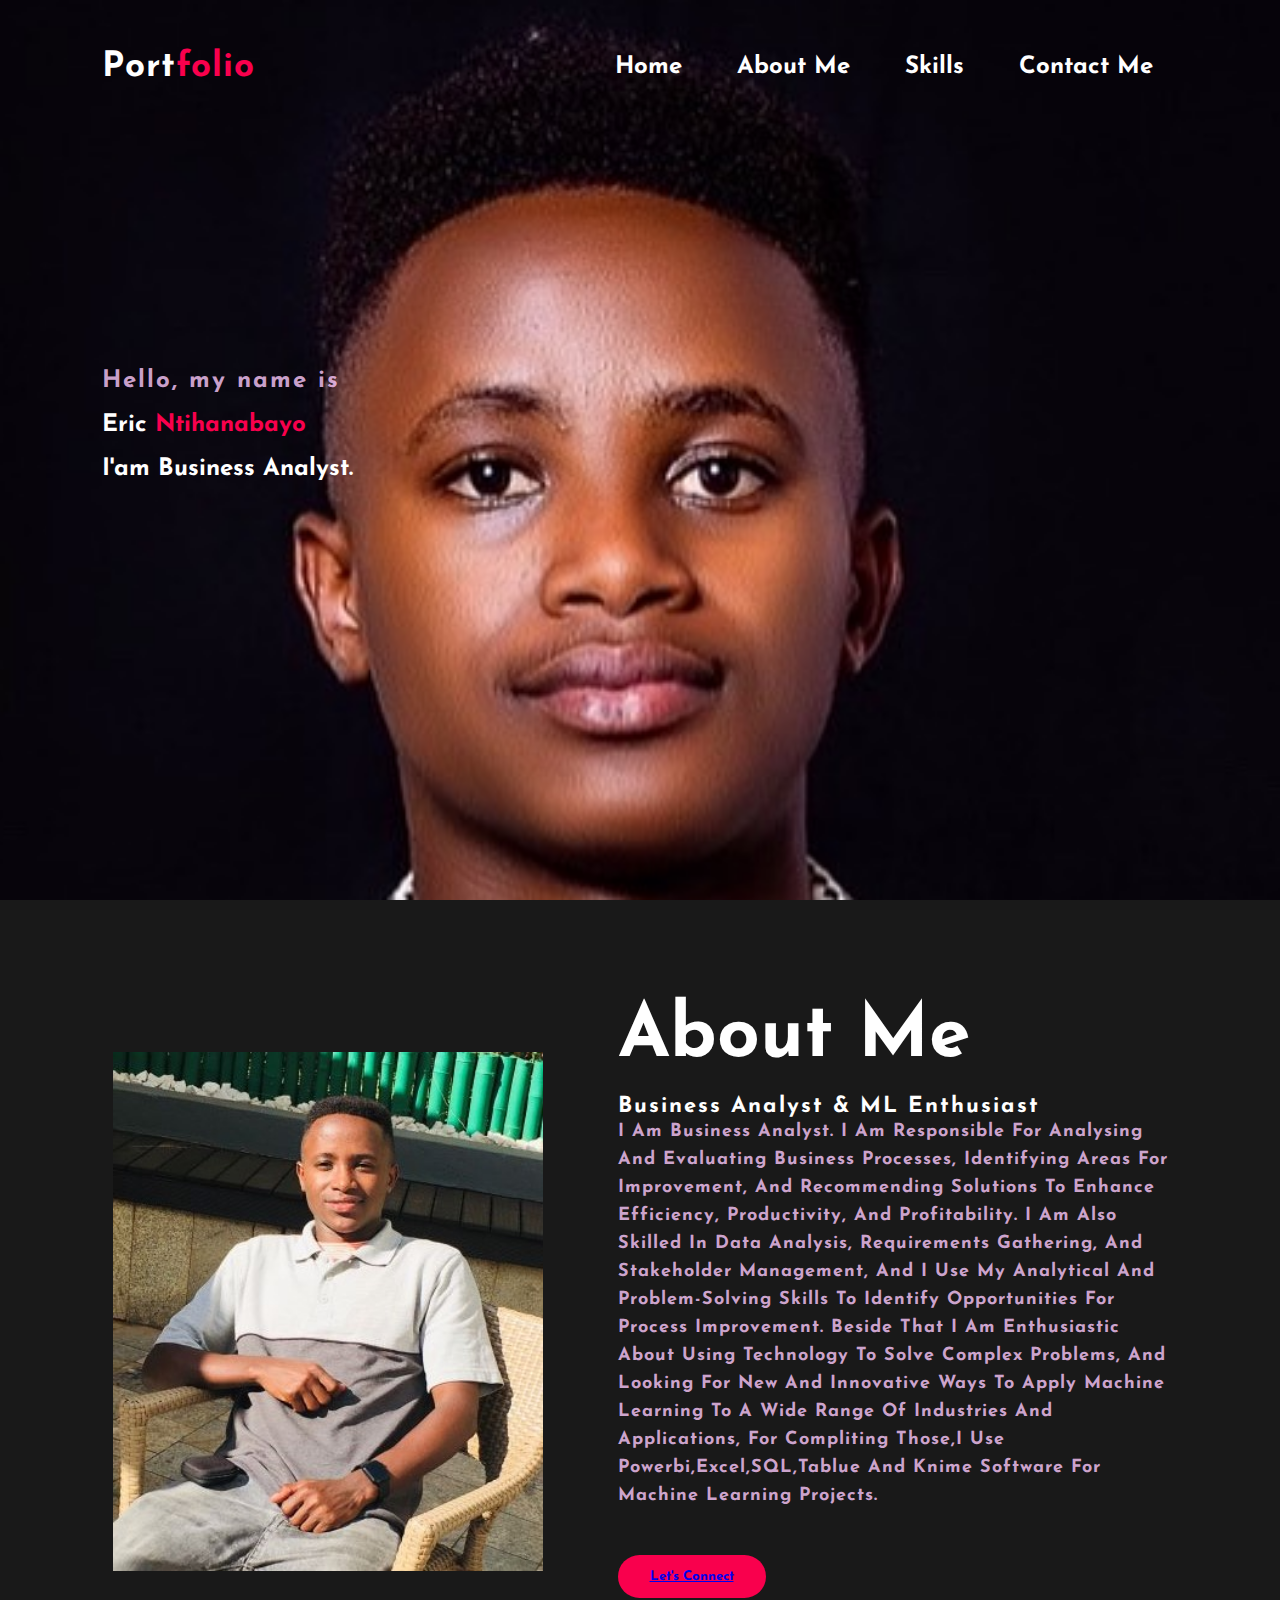
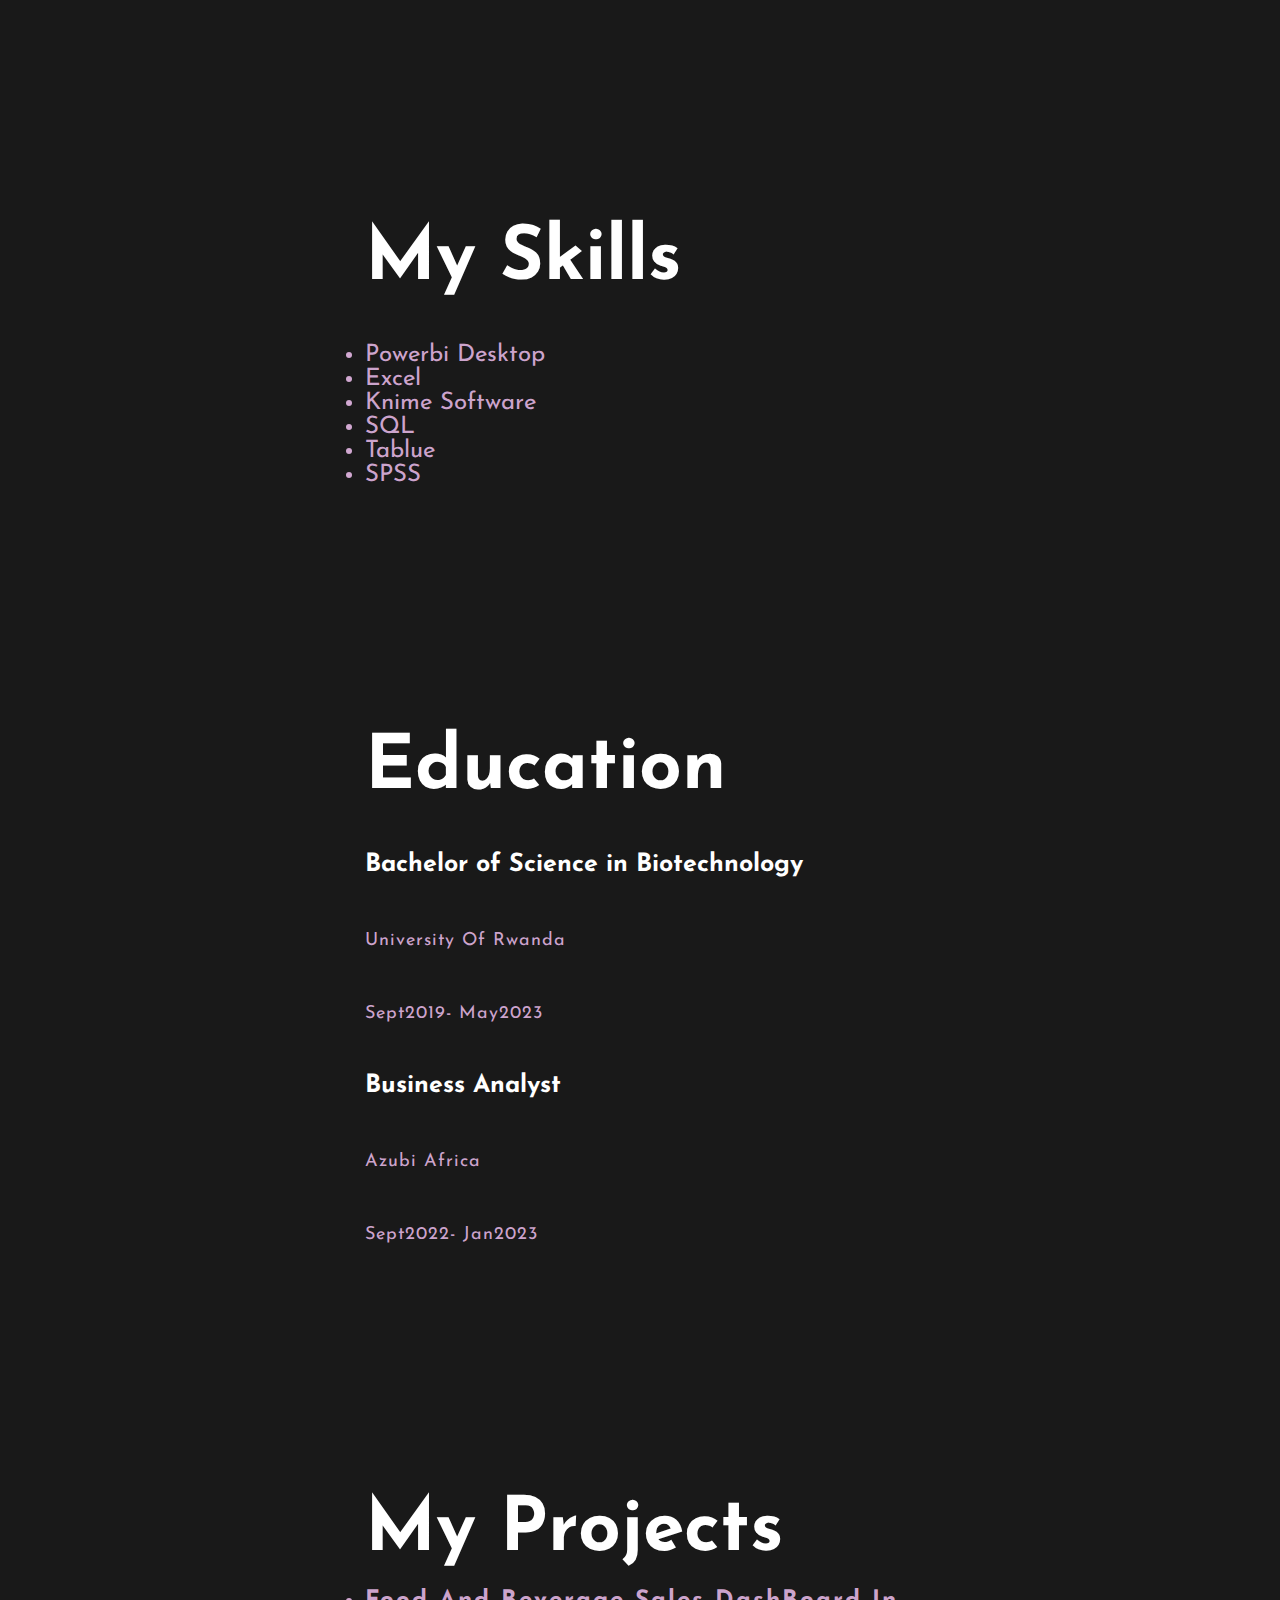
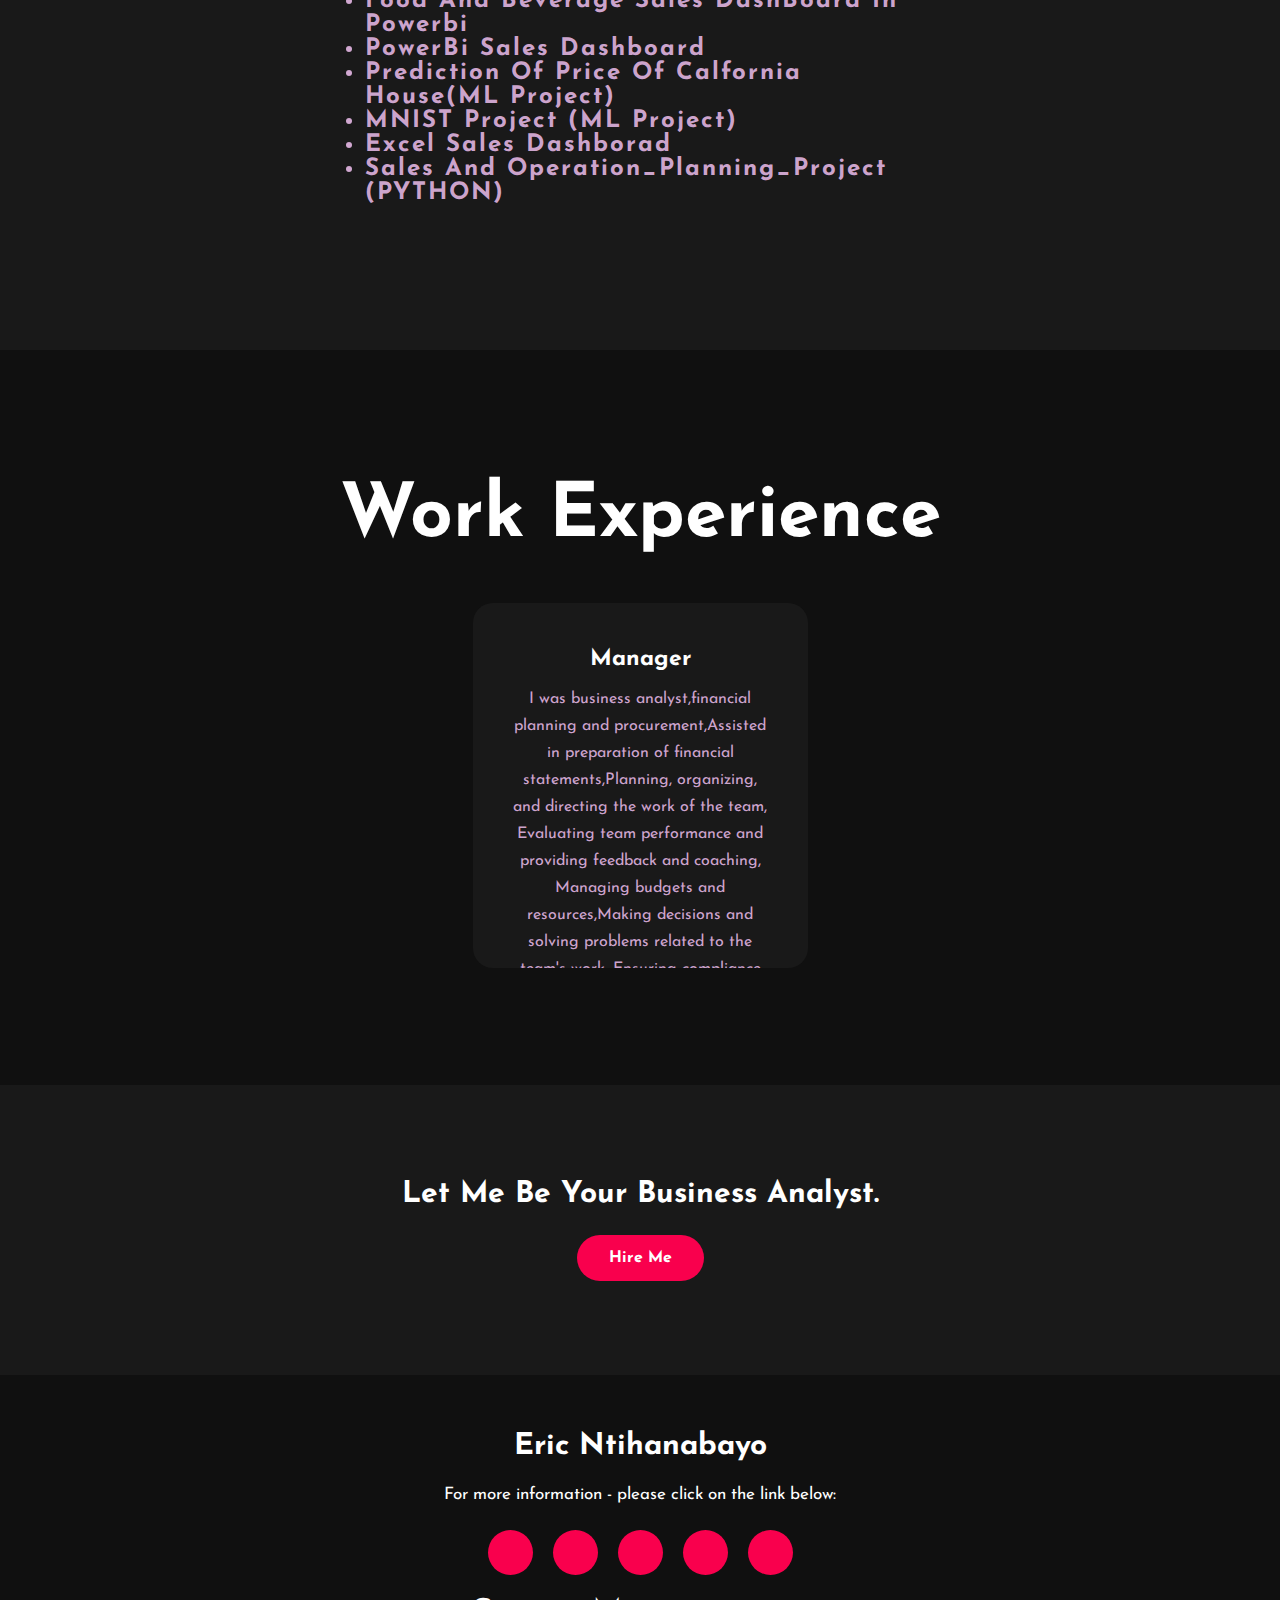
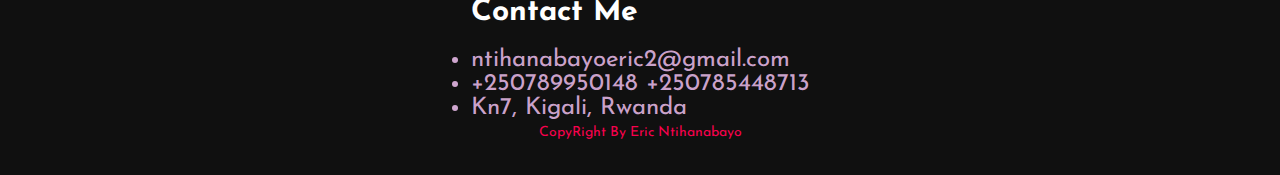
<file: index.html>
<!DOCTYPE html>
<html>
<head>
	<title>Portfolio website</title>
	<link rel="stylesheet" type="text/css" href="css/style.css">

	<link rel="preconnect" href="https://fonts.gstatic.com">
	<link
		href="https://fonts.googleapis.com/css2?family=Josefin+Sans:ital,wght@0,100;0,200;0,300;0,400;0,500;0,600;0,700;1,100;1,200;1,300;1,400;1,500;1,600;1,700&display=swap"
		rel="stylesheet">

	<link rel="stylesheet" href="https://cdnjs.cloudflare.com/ajax/libs/font-awesome/5.15.3/css/all.min.css"
		integrity="sha512-iBBXm8fW90+nuLcSKlbmrPcLa0OT92xO1BIsZ+ywDWZCvqsWgccV3gFoRBv0z+8dLJgyAHIhR35VZc2oM/gI1w=="
		crossorigin="anonymous" referrerpolicy="no-referrer" />

</head>

<body>
	<!----hero Section start---->

	<div class="hero">
		<nav>
			<h2 class="logo">Port<span>folio</span></h2>
			<ul>
				<li><a href="#">Home</a></li>
				<li><a href="#about">About Me</a></li>
				<li><a href="#skills">Skills</a> </li>
				<li><a href="#contact">Contact Me</a></li>
			</ul>
		</nav>

		<div class="content">
			<h4 style="font-size:x-large;">Hello, my name is</h4>
			<h1 style="font-size:x-large;">Eric<span> Ntihanabayo</span></h1>
			<h3 style="font-size:x-large;">I'am Business Analyst.</h3>
			<div class="newslatter">
				<form>

				</form>
			</div>
		</div>
	</div>

	<!----About section start---->
	<section id="about" class="about">
		<div class="main">
			<img src="img/Background_image3.jpg">
			<div class="about-text">
				<h2>About Me</h2>
				<h5>Business Analyst & ML Enthusiast
					<p>I am Business analyst. I am responsible for analysing and evaluating business processes,
						identifying areas for improvement, and recommending solutions to enhance efficiency,
						productivity, and profitability. I am also skilled in data analysis, requirements gathering, and
						stakeholder management, and I use my analytical and problem-solving skills to identify
						opportunities for process improvement. Beside that I am enthusiastic about using technology to
						solve complex problems, and looking for new and innovative ways to apply machine learning to a
						wide range of industries and applications, for compliting those,i use Powerbi,Excel,SQL,Tablue
						and Knime software for Machine learning Projects.</p>
					<button type="button"><a href="https://www.linkedin.com/in/eric-ntihanabayo-9582a1231/">Let's
							Connect</a></button>
			</div>
		</div>
	</section>

	<!-- skills -->

	<section id="skills" class="about">
		<div class="main">
			<!-- <img src="img/Background_image3.jpg"> -->
			<div class="about-text">
				<h2>My skills</h2>
				<p style="color: azure;">
				<h5></h5>
				<li>Powerbi Desktop</li>
				<li>Excel</li>
				<li>Knime Software</li>
				<li>SQL</li>
				<LI>Tablue</LI>
				<Li>SPSS</Li>
				</p>
			</div>
		</div>
	</section>
	<section id="Education" class="about">
		<div class="main">
			<!-- <img src="img/Background_image3.jpg"> -->
			<div class="about-text">
				<h2>Education</h2>
				<p>
				<div class="education-item">
					<h3>Bachelor of Science in Biotechnology</h3>
					<p class="school">University Of Rwanda</p>
					<p class="date">Sept2019- May2023</p>
					<h3> Business Analyst</h3>
					<p class="school">Azubi Africa</p>
					<p class="date">Sept2022- Jan2023</p>
					</p>
				</div>

				</p>
			</div>
		</div>
	</section>
	<section id="Projects" class="about">
		<div class="main">
			<!-- <img src="img/Background_image3.jpg"> -->
			<div class="about-text">
				<h2>My Projects</h2>
				<ul style="color:  #fcfc;">
					<h5>
						<li>Food and Beverage Sales DashBoard in Powerbi</li>
						<li>PowerBi Sales Dashboard</li>
						<li>Prediction of Price of Calfornia House(ML Project)</li>
						<li>MNIST Project (ML Project)</li>
						<li>Excel Sales Dashborad</li>
						<li>Sales and Operation_Planning_Project (PYTHON)</li>
					</h5>
				</ul>

				</p>
			</div>
		</div>
	</section>
	<!-----service section start----------->
	<div class="service">
		<div class="title">
			<h2>Work Experience</h2>
		</div>

		<div class="box" style="height:50%;">
			<div class="card">
				<i class="fas fa-bars"></i>
				<h5>Manager </h5>
				<div class="pra">

					<p> I was business analyst,financial planning and procurement,Assisted in preparation of financial
						statements,Planning, organizing, and directing the work of the team, Evaluating team
						performance and providing feedback and coaching, Managing budgets and resources,Making
						decisions and solving problems related to the team's work, Ensuring compliance with company
						policies and procedures, as well as with relevant laws and regulations at Ruhango Bakery
						.</p>
					<p style="text-align: center;">
						<a class="button" href="#">Read More</a>
					</p>
				</div>
			</div>

		</div>
	</div>

	<!------Contact Me------>
	<div class="contact-me">
		<p>Let Me Be Your Business Analyst.</p>
		<a class="button-two" href="mailto:ntihanabayoeric2@gmail.com">Hire Me</a>
	</div>

	<!------footer start--------->
	<footer>
		<p>Eric Ntihanabayo</p>
		<p>For more information - please click on the link below:</p>
		<div class="social">
			<a href="https://www.facebook.com/profile.php?id=100082606875550&mibextid=LQQJ4d"><i
					class="fab n_mula_eric fa-facebook-f"></i></a>
			<a href="https://www.instagram.com/n_mula_eric/"><i class="fab n_mula_eric fa-instagram"></i></a>
			<a href="https://www.linkedin.com/in/eric-ntihanabayo-9582a1231/"><i
					class="fab ERIC NTIHANABAYO fa-linkedin"></i></a>
			<a href="https://twitter.com/ericntihanabayo"><i class="fab ERIC NTIHANABAYO fa-twitter"></i></a>
			<a href="https://github.com/Ntihanab?tab=projects"><i class="fab ERIC NTIHANABAYO fa-github"></i></a>
		</div>
		<section id="contact">
			<p>Contact Me</p>
			<ul>
				<li><i class="fas fa-envelope"></i>ntihanabayoeric2@gmail.com</li>
				<li><i class="fas fa-phone"></i> +250789950148 +250785448713</li>
				<li><i class="fas fa-map-marker-alt"></i> Kn7, Kigali, Rwanda</li>
			</ul>

		</section>
		<p class="end">CopyRight By Eric Ntihanabayo</p>
	</footer>
</body>

</html>
</file>
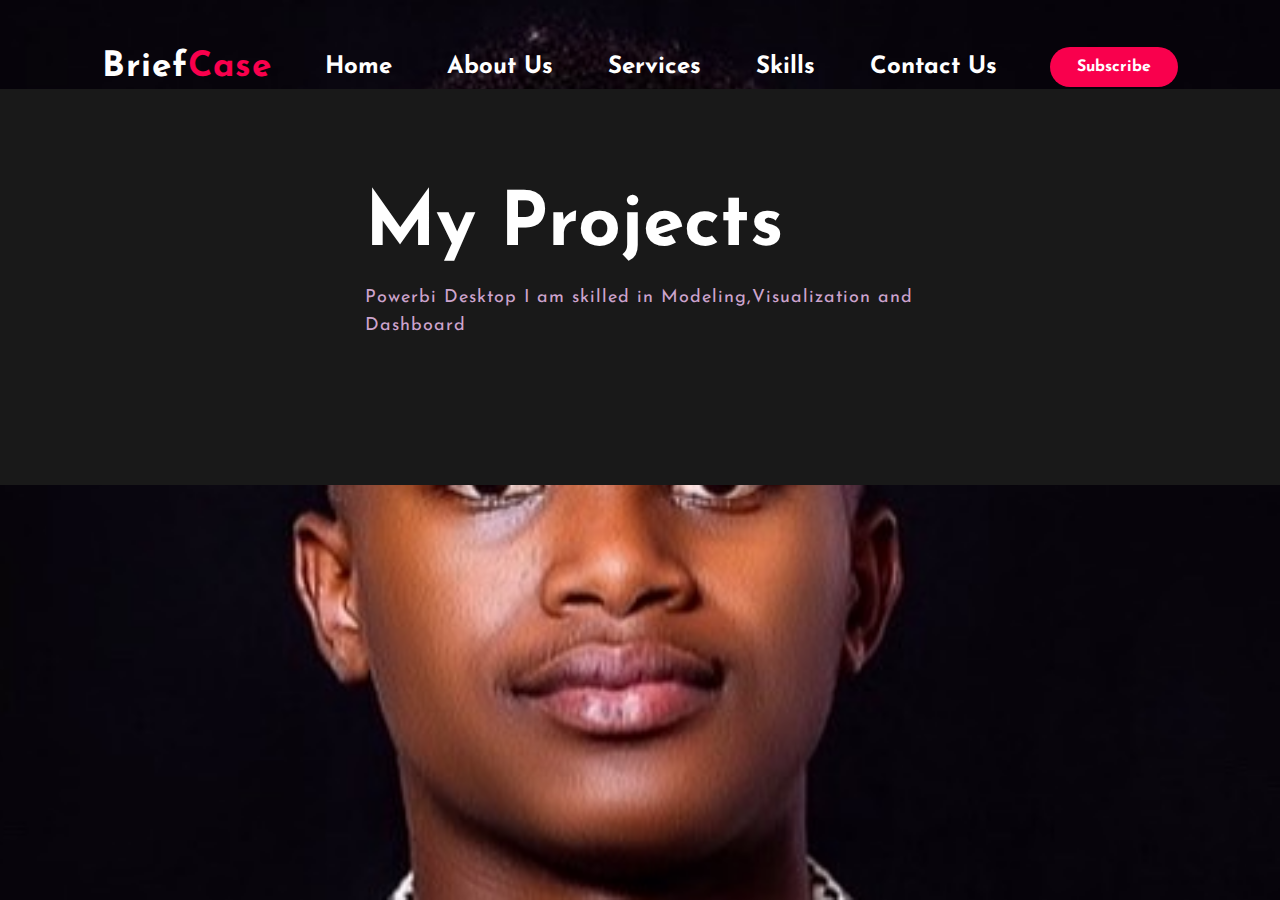
<file: education.html>
<!DOCTYPE html>
<html lang="en">
<head>
    <title>MySkills</title>
	<link rel="stylesheet" type="text/css" href="css/style.css">

	<link rel="preconnect" href="https://fonts.gstatic.com">
  <link href="https://fonts.googleapis.com/css2?family=Josefin+Sans:ital,wght@0,100;0,200;0,300;0,400;0,500;0,600;0,700;1,100;1,200;1,300;1,400;1,500;1,600;1,700&display=swap" rel="stylesheet">

  <link rel="stylesheet" href="https://cdnjs.cloudflare.com/ajax/libs/font-awesome/5.15.3/css/all.min.css" integrity="sha512-iBBXm8fW90+nuLcSKlbmrPcLa0OT92xO1BIsZ+ywDWZCvqsWgccV3gFoRBv0z+8dLJgyAHIhR35VZc2oM/gI1w==" crossorigin="anonymous" referrerpolicy="no-referrer" />

</head>
<body>
    <div class="hero">
		<nav>
			<h2 class="logo">Brief<span>Case</span></h2>
			<ul>
				<li><a href="index.html">Home</a></li>
				<li><a href="#about">About Us</a></li>
				<li><a href="#">Services</a></li>
				<li><a href="skills.html">Skills</a> </li>
				<li><a href="#">Contact Us</a></li>
			</ul>
			<a href="#" class="btn">Subscribe</a>
		</nav>

		<section id="skills" class="about">
			<div class="main">
				<!-- <img src="img/Background_image3.jpg"> -->
				<div class="about-text">
					<h2>My projects</h2>
					<p>
						Powerbi Desktop I am skilled in Modeling,Visualization and Dashboard
					
					</p>
				</div>
			</div>
		</section>
	</div>
</body>
</html>
</file>
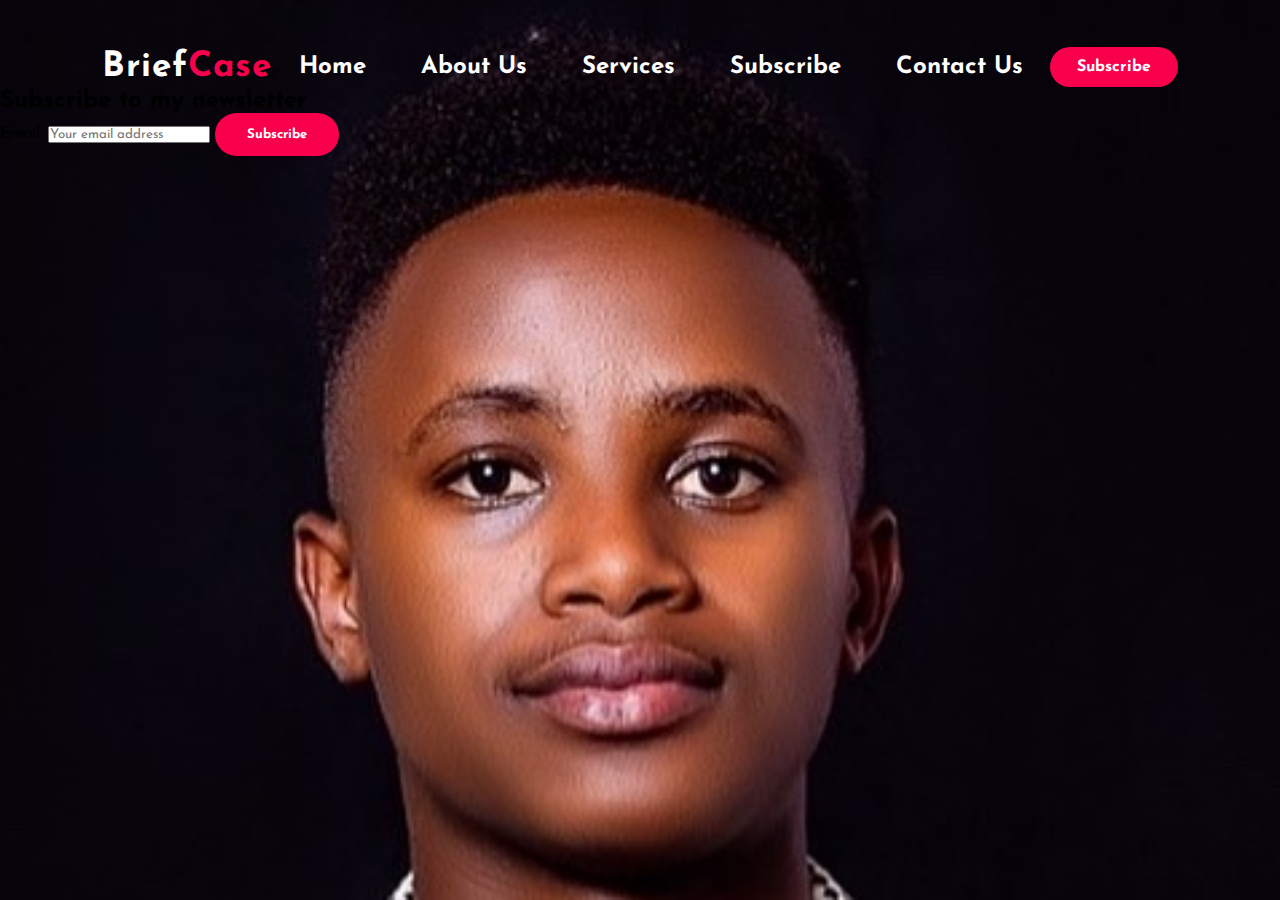
<file: subscribe.html>
<!DOCTYPE html>
<html lang="en">
<head>
    <title>MySkill</title>
	<link rel="stylesheet" type="text/css" href="css/style.css">

	<link rel="preconnect" href="https://fonts.gstatic.com">
  <link href="https://fonts.googleapis.com/css2?family=Josefin+Sans:ital,wght@0,100;0,200;0,300;0,400;0,500;0,600;0,700;1,100;1,200;1,300;1,400;1,500;1,600;1,700&display=swap" rel="stylesheet">

  <link rel="stylesheet" href="https://cdnjs.cloudflare.com/ajax/libs/font-awesome/5.15.3/css/all.min.css" integrity="sha512-iBBXm8fW90+nuLcSKlbmrPcLa0OT92xO1BIsZ+ywDWZCvqsWgccV3gFoRBv0z+8dLJgyAHIhR35VZc2oM/gI1w==" crossorigin="anonymous" referrerpolicy="no-referrer" />

</head>
<body>
    <div class="hero">
		<nav>
			<h2 class="logo">Brief<span>Case</span></h2>
			<ul>
				<li><a href="index.html">Home</a></li>
				<li><a href="#about">About Us</a></li>
				<li><a href="#">Services</a></li>
				<li><a href="subscribe.html">Subscribe</a> </li>
				<li><a href="#">Contact Us</a></li>
			</ul>
			<a href="#" class="btn">Subscribe</a>
		</nav>

        <div>
            <p>
                <section id="subscribe">
					<h2>Subscribe to my newsletter</h2>
					<form action="your-form-action" method="post">
					  <label for="email">Email:</label>
					  <input type="email" id="email" name="email" placeholder="Your email address" required>
					  <button type="submit">Subscribe</button>
					</form>
				  </section>
            </p>
        </div>
	</div>
</body>
</html>
</file>
<file: css/style.css>
*{
	padding: 0;
	margin: 0;
	font-family: 'Josefin Sans', sans-serif;
	box-sizing: border-box;
}
li{
	color:  #fcfc;
	font-size: x-large;
}
p{
	font-size: x-large;
}
.hero{
	height: 100vh;
	width: 100vw;
	background-image: url(../img/image.png);
	background-position: center;
	background-repeat: no-repeat;
	background-size: cover;
}
nav{
	display: flex;
	align-items: center;
	justify-content: space-between;
	padding-top: 45px;
	padding-left: 8%;
	padding-right: 8%;
}
.logo{
	color: white;
	font-size: 35px;
	letter-spacing: 1px;
	cursor: pointer;
}
span{
	color: #f9004d;
}
nav ul li{
	list-style-type: none;
	display: inline-block;
	padding: 10px  25px;
}
nav ul li a{
	color: white;
	text-decoration: none;
	font-weight: bold;
	text-transform: capitalize;
}
nav ul li a:hover{
	color: #f9004d;
	transition: .4s;
}
.btn{
	background-color:#f9004d;
	color: white;
	text-decoration: none;
	border: 2px solid transparent;
	font-weight: bold;
	padding: 10px 25px;
	border-radius: 30px;
	transition: transform .4s; 
}
.btn:hover{
	transform: scale(1.2);
}
.content{
	position: absolute;
	top: 50%;
	left:8%;
	transform: translateY(-50%);
}
h1{
	color: white;
	margin: 20px 0px 20px;
	font-size: 75px;
}
h3{
	color: white;
	font-size: 25px;
	margin-bottom: 50px;
}
h4{
	color: #fcfc;
	letter-spacing: 2px;
	font-size: 20px;
}
.newslatter form{
	width: 380px;
	max-width: 100%;
	position: relative;
}
.newslatter form input:first-child{
	display: inline-block;
	width: 100%;
	padding: 14px 130px 14px 15px;
	border: 2px solid #f9004d;
	outline: none;
	border-radius: 30px;
}
.newslatter form input:last-child{
	position: absolute;
	display: inline-block;
	outline: none;
	border: none;
	padding: 10px 30px;
	border-radius: 30px;
	background-color:#f9004d;
	color: white;
	box-shadow: 0px 0px 5px #000, 0px 0px 15px #858585;
	top: 6px;
	right: 6px; 
}

.about{
	width: 100%;
	padding: 100px 0px;
	background-color: #191919;
}
.about img{
	height: auto;
	width: 430px;
}
.about-text{
	width: 550px;
}
.main{
	width: 1130px;
	max-width: 95%;
	margin: 0 auto;
	display: flex;
	align-items: center;
	justify-content: space-around;
}
.about-text h2{
	color: white;
	font-size: 75px;
	text-transform: capitalize;
	margin-bottom: 20px;
}
.about-text h5{
	color: white;
	letter-spacing: 2px;
	font-size: 22px;
	margin-bottom: 25px;
	text-transform: capitalize;
}
.about-text p{
	color: #fcfc;
	letter-spacing: 1px;
	line-height: 28px;
	font-size: 18px;
	margin-bottom: 45px;
}
button{
	background-color:#f9004d;
	color: white;
	text-decoration: none;
	border: 2px solid transparent;
	font-weight: bold;
	padding: 13px 30px;
	border-radius: 30px;
	transition: .4s; 
}
button:hover{
	background-color: transparent;
	border: 2px solid #f9004d;
	cursor: pointer;
}

.service{
	background: #101010;
	width: 100%;
	padding: 100px 0px;
}
.title h2{
	color: white;
	font-size: 75px;
	width: 1130px;
	margin: 30px auto;
	text-align: center;
}
.box{
	display: flex;
	justify-content: center;
	align-items: center;
	min-height: 400px;
}
.card{
	height: 365px;
	width: 335px;
	padding: 20px 35px;
	background: #191919;
	border-radius: 20px;
	margin: 15px;
	position: relative;
	overflow: hidden;
	text-align: center;
}
.card i{
	font-size: 50px;
	display: block;
	text-align: center;
	margin: 25px 0px;
	color: #f9004d;

}
h5{
	color: white;
	font-size: 23px;
	margin-bottom: 15px;
}
.pra p{
	color: #fcfc;
	font-size: 16px;
	line-height: 27px;
	margin-bottom: 25px;
	/* background-color: green; */
}
.about-text p{
	color: #fcfc;
	
}
.card .button{
	background-color:#f9004d;
	color: white;
	text-decoration: none;
	border: 2px solid transparent;
	font-weight: bold;
	padding: 9px 22px;
	border-radius: 30px;
	transition: .4s; 
}
.card .button:hover{
	background-color: transparent;
	border: 2px solid #f9004d;
	cursor: pointer;
}
.contact-me{
	width: 100%;
	height: 290px;
	background: #191919;
	display: flex;
	align-items: center;
	flex-direction: column;
	justify-content: center;
}
.contact-me p{
	color: white;
	font-size: 30px;
	font-weight: bold;
	margin-bottom: 25px;
}
.contact-me .button-two{
	background-color:#f9004d;
	color: white;
	text-decoration: none;
	border: 2px solid transparent;
	font-weight: bold;
	padding: 13px 30px;
	border-radius: 30px;
	transition: .4s; 
}
.contact-me .button-two:hover{
	background-color: transparent;
	border: 2px solid #f9004d;
	cursor: pointer;
}
footer{
	position: relative;
	width: 100%;
	height: 400px;
	background: #101010;
	display: flex;
	flex-direction: column;
	align-items: center;
	justify-content: center;
}
footer p:nth-child(1){
	font-size: 30px;
	color: white;
	margin-bottom: 20px;
	font-weight: bold;
}
footer p:nth-child(2){
	color: white;
	font-size: 17px;
	width: 500px;
	text-align: center;
	line-height: 26px;
}
.social{
	display: flex;
}
.social a{
	width: 45px;
	height: 45px;
	display: flex;
	align-items: center;
	justify-content: center;
	background:  #f9004d;
	border-radius: 50%;
	margin: 22px 10px;
	color: white;
	text-decoration: none;
	font-size: 20px;
}
.social a:hover{
	transform: scale(1.3);
	transition: .3s;
}
.end{
	position: absolute;
	color:#f9004d;
	bottom: 35px;
	font-size: 14px; 
}
</file>
